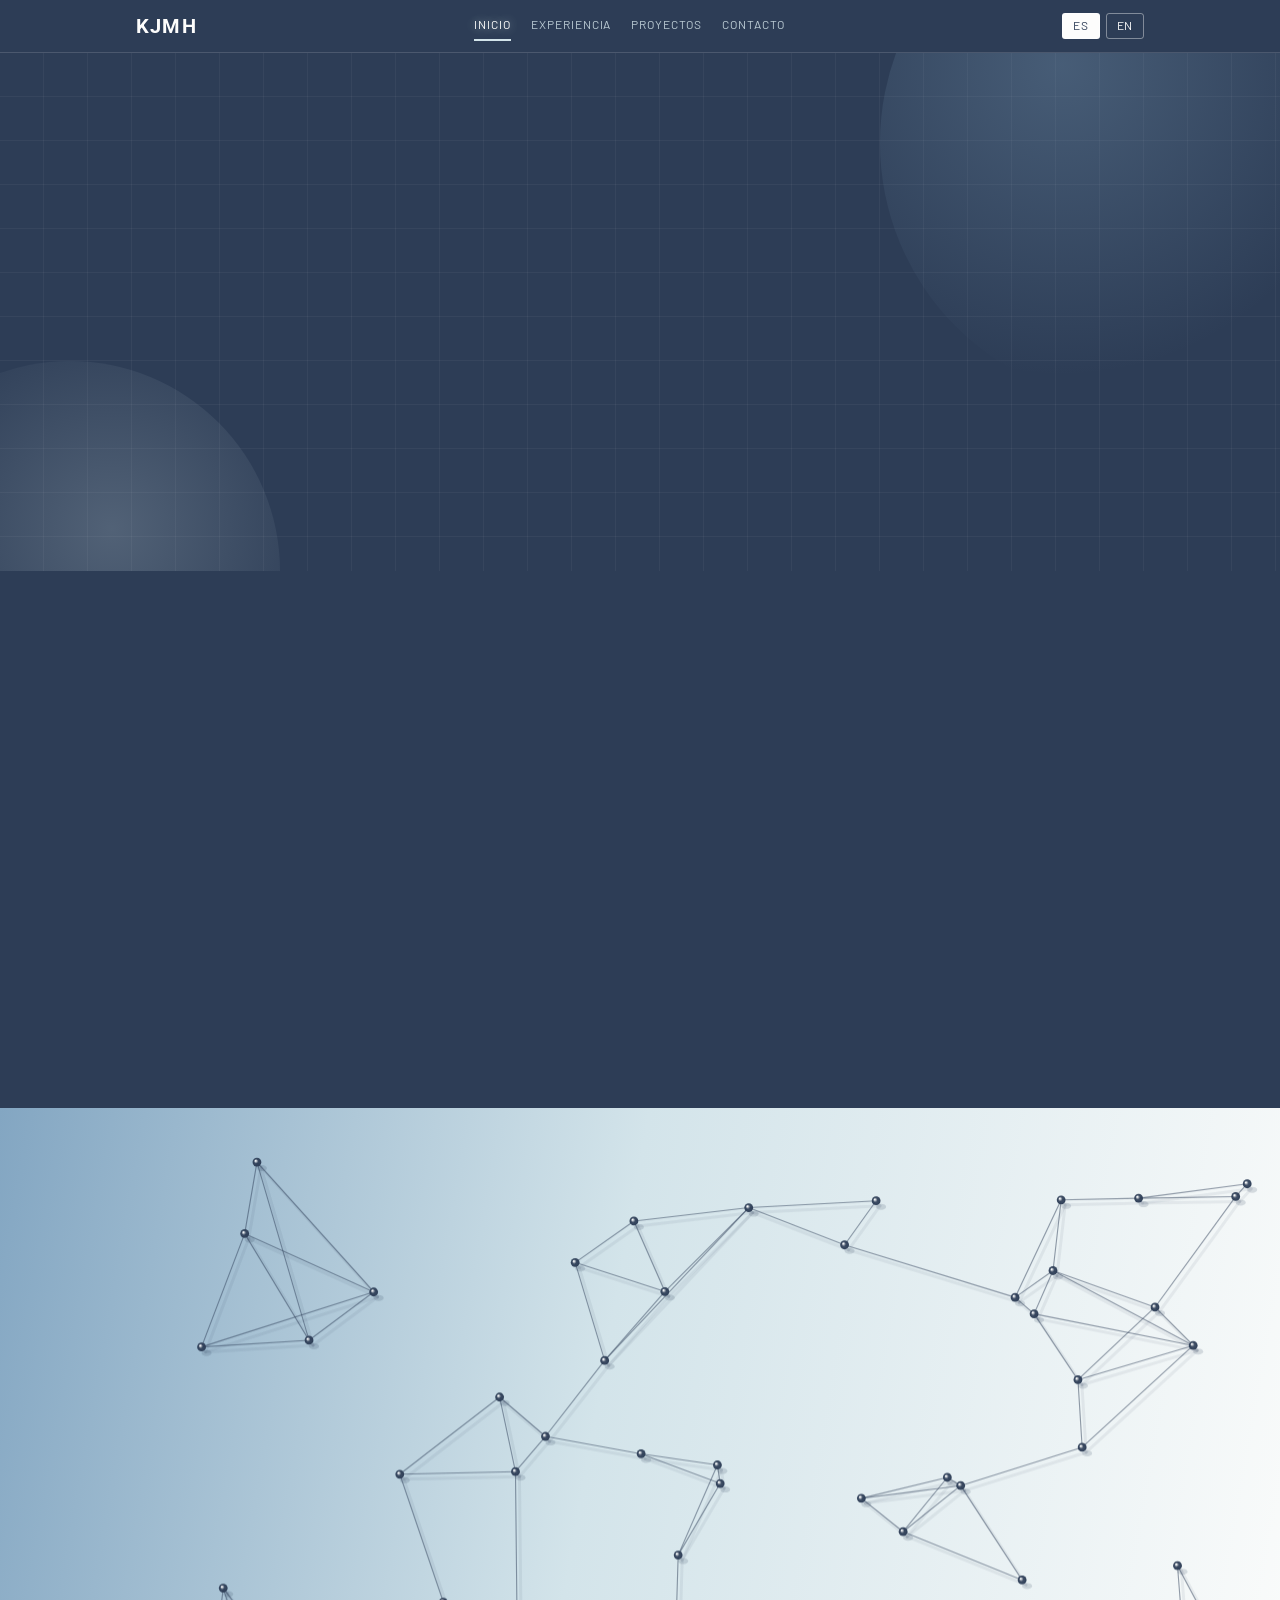
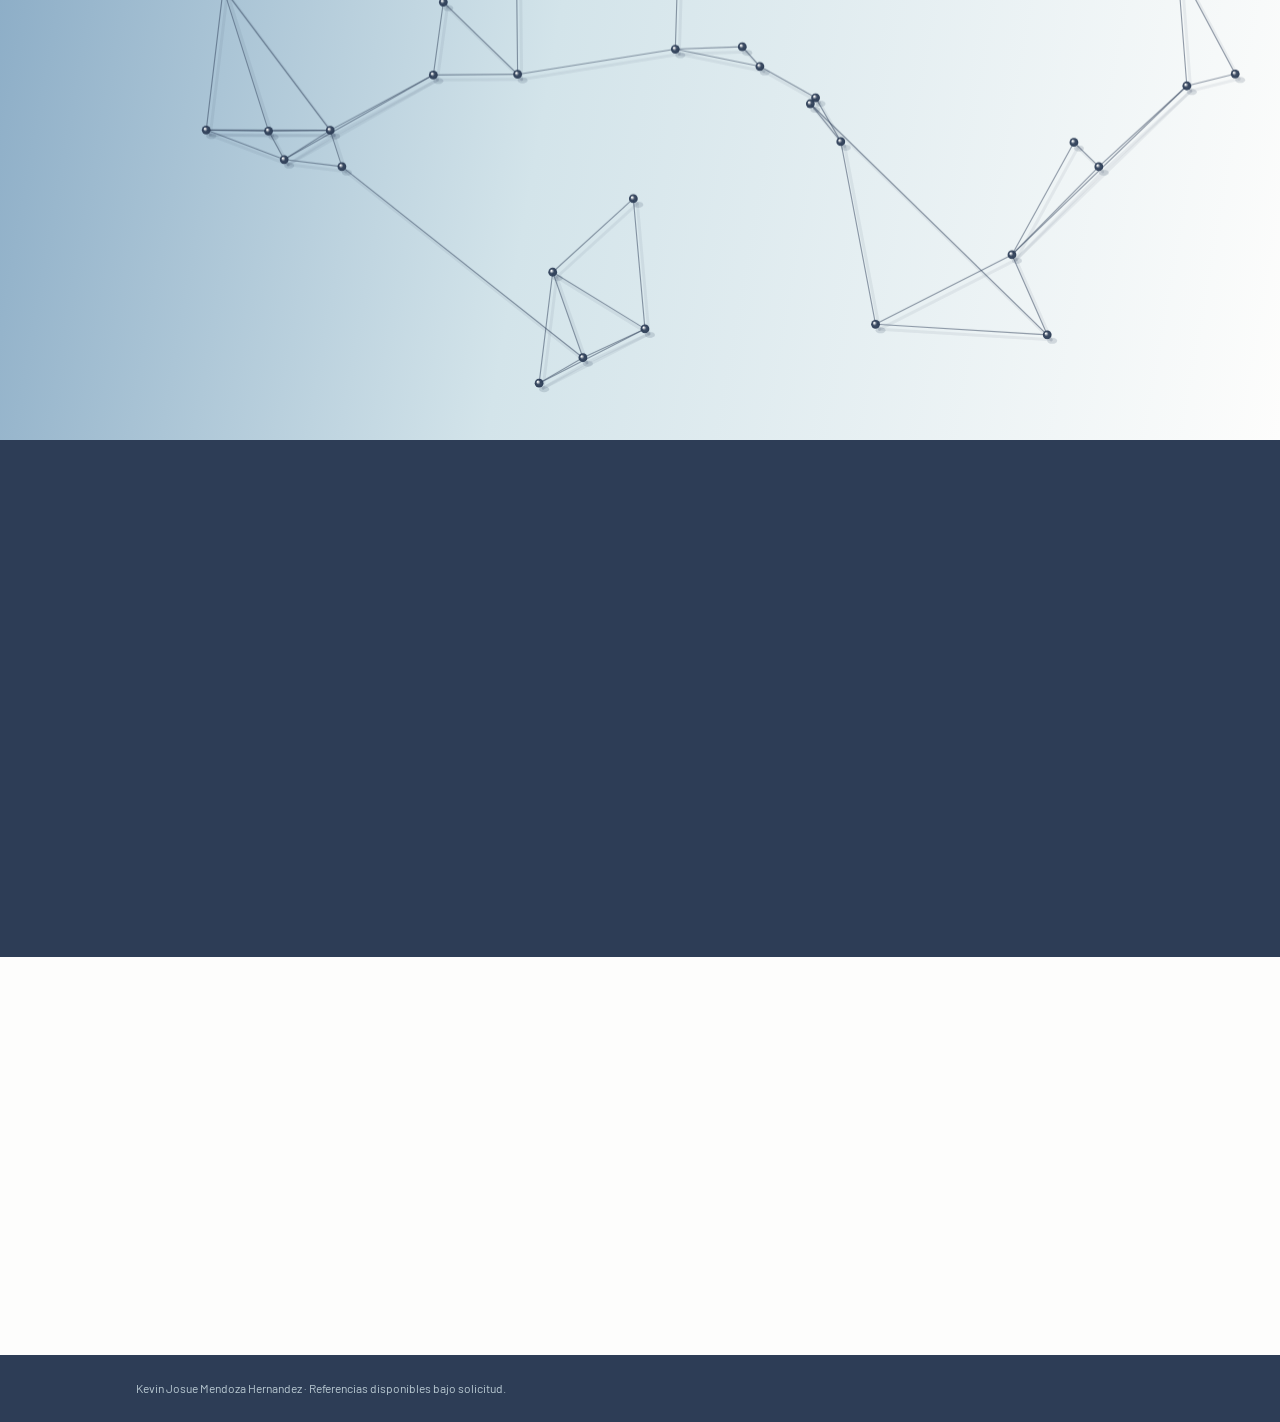
<file: index.html>
<!doctype html>
<html lang="es">
<head>
<meta charset="utf-8">
<meta name="viewport" content="width=device-width, initial-scale=1">
<title>Portafolio Kevin Mendoza</title>
<link rel="stylesheet" href="https://fonts.googleapis.com/css2?family=Barlow:wght@400;500;600;700&display=swap">
<link rel="preconnect" href="https://fonts.googleapis.com">
<link rel="preconnect" href="https://fonts.gstatic.com" crossorigin>
<link href="https://fonts.googleapis.com/css2?family=Roboto:ital,wght@0,100..900;1,100..900&display=swap" rel="stylesheet">
<link rel="stylesheet" href="index.css">
</head>
<body>
<header class="top">
  <div class="in">
    <span class="brand">KJMH</span>
    <nav class="nav" id="nav" aria-label="Secciones"></nav>
    <div class="tools">
      <button id="lang-es" type="button" aria-pressed="true">ES</button>
      <button id="lang-en" type="button" aria-pressed="false">EN</button>
    </div>
  </div>
</header>

<section id="inicio">
  <div class="hero">
    <div class="in pad">
      <p class="role" id="role" data-fx></p>
      <h1 id="name" data-fx style="--d:.08s"></h1>
      <p class="lead" id="summary" data-fx style="--d:.16s"></p>
      <div class="chips" id="chips" data-fx style="--d:.24s"></div>
    </div>
  </div>
  <div class="skills">
    <div class="in pad">
      <div class="sub"><h3 id="h-tech" data-fx></h3><div class="tiles" id="tiles"></div></div>
      <div class="two" id="extras"></div>
    </div>
  </div>
</section>

<section id="experiencia" class="xp" data-tone="intro">
  <div class="xp-bg" aria-hidden="true"><i class="bg-intro"></i><i class="bg-gold"></i><i class="bg-blue"></i><canvas class="xp-net" id="xp-net"></canvas></div>
  <div class="xp-in" data-fx>
    <div class="xp-nav" id="xp-nav" role="tablist"></div>
    <div class="xp-card"><div class="xp-view" id="xp-view"></div></div>
  </div>
</section>

<section id="proyectos">
  <div class="in head-p"><h2 id="h-proj" data-fx></h2></div>
  <div class="strips strips-wrap" id="projects"></div>
</section>

<section id="contacto"><div class="in pad"><h2 id="h-contact" data-fx></h2><div class="contacts" id="contact"></div></div></section>

<footer><div class="in" id="foot"></div></footer>

<!-- DATOS DEL CV: edita solo este bloque (texto entre comillas) para actualizar la página.
     Cada texto tiene versión es / en. Para tu LinkedIn, pega tu enlace en "url" dentro de "contact".
     Para añadir un proyecto copia uno de "projects" ("tools" = herramientas, "method" = metodología, "link" opcional). -->
<script id="cv-data" type="application/json">
{
  "name": "Kevin Josue Mendoza Hernandez",
  "role": { "es": "Egresado de Ingeniería Industrial", "en": "Industrial Engineering Graduate" },
  "location": "Managua, Nicaragua",
  "summary": {
    "es": "Egresado de Ingeniería Industrial con enfoque en análisis de datos y mejora continua de procesos.",
    "en": "Industrial Engineering graduate with focus on data analysis and continuous process improvement."
  },
  "about": {
    "es": ["Soy ingeniero industrial egresado de la Universidad Nacional de Ingeniería. He trabajado en roles operativos y participado en proyectos de mejoras.", "Tengo la meta de consolidarme como Analista de Datos / Analista de procesos/ Analista BI. "],
    "en": ["I am an industrial engineer graduated from the National University of Engineering. I have worked in operational roles and participated in improvement projects. ", "My goal is to establish myself as a Data Analyst / Process Analyst / BI Analyst."]
  },
  "background": {
    "es": ["Ingeniería Industrial, UNI (2020–2025)", "Excel Intermedio Office 2023, UNI – DEPEC", "Pasantía en importaciones, DHL Nicaragua (2024–2025)", "Analista de datos y auxiliar administrativo, Casa Pellas (2025–actualidad)"],
    "en": ["Industrial Engineering, UNI (2020–2025)", "Intermediate Excel Office 2023, UNI – DEPEC", "Import internship, DHL Nicaragua (2024–2025)", "Data analyst and administrative assistant, Casa Pellas (2025–present)"]
  },
  "aspirations": {
    "es": ["Mi foco es la mejora continua: medir, encontrar cuellos de botella y optimizar procesos."],
    "en": ["My focus is continuous improvement: measuring, finding bottlenecks and optimizing processes."]
  },
  "focus": { "es": ["Analista de datos", "Mejora continua","Soluciones con ia"], "en": ["Data Analyst", "Continuous improvement","AI Solutions"] },
  "tech": [
    { "icon": "excel", "label": { "es": "Excel", "en": "Excel" } },
    { "icon": "word", "label": { "es": "Word", "en": "Word" } },
    { "icon": "powerpoint", "label": { "es": "PowerPoint", "en": "PowerPoint" } },
    { "icon": "canva", "label": { "es": "Canva", "en": "Canva" } },
    { "icon": "powerbi", "label": { "es": "Power BI", "en": "Power BI" } },
    { "icon": "sql", "label": { "es": "SQL", "en": "SQL" } },
    { "icon": "salesforce", "label": { "es": "Salesforce", "en": "Salesforce" } },
    { "icon": "oracle", "label": { "es": "Oracle JD Edwards", "en": "Oracle JD Edwards" } },
    { "icon": "sheets", "label": { "es": "Google Sheets", "en": "Google Sheets" } },
    { "icon": "claude", "label": { "es": "Claude", "en": "Claude" } }
  ],
  "soft": {
    "es": ["Pensamiento crítico y analítico", "Trabajo en equipo", "Adaptabilidad", "Orientación a resultados"],
    "en": ["Critical and analytical thinking", "Teamwork", "Adaptability", "Results-oriented"]
  },
  "languages": {
    "es": ["Español · C1, nivel nativo", "Inglés · B2, nivel intermedio"],
    "en": ["Spanish · C1, native level", "English · B2, intermediate level"]
  },
  "contact": [
    { "type": "email", "label": { "es": "Correo Outlook", "en": "Outlook email" }, "value": "Kevin.Mendoza29@outlook.com" },
    { "type": "phone", "label": { "es": "Teléfono", "en": "Phone" }, "value": "(505) 8829-8798" },
    { "type": "linkedin", "label": { "es": "LinkedIn", "en": "LinkedIn" }, "url": "" }
  ],
  "experience": [
    {
      "title": { "es": "Auxiliar administrativo", "en": "Administrative Assistant" },
      "org": "CASA PELLAS S.A.", "place": "Managua, Nicaragua", "tone": "navy",
      "start": "2026-04", "end": null,
      "bullets": {
        "es": [
          "Apoyo en proyectos de mejora continua.",
          "Actualización de la base de datos de entradas y salidas de vehículos.",
          "Registro en el sistema de los movimientos operativos, incluidas altas y bajas de unidades o inventario del departamento.",
          "Controles diarios sobre los datos reportados y cumplimiento de los procesos establecidos.",
          "Seguimiento a pendientes, actualizaciones y requerimientos del área de Operaciones.",
          "Comunicación constante con sucursales y áreas involucradas para aclarar, corregir o validar información, con foco en precisión, puntualidad y mejora continua."
        ],
        "en": [
          "Provided support in continuous improvement projects.",
          "Update the database to keep vehicle entries and exits up to date.",
          "Record the corresponding operational movements in the system, including additions and removals related to units or inventory within the department.",
          "Perform daily controls on reported data and ensure compliance with established processes.",
          "Follow up on pending activities, updates and requirements from the Operations area.",
          "Maintain constant communication with branches and involved areas to clarify, correct or validate information, with a focus on accuracy, timeliness and continuous improvement."
        ]
      }
    },
    {
      "title": { "es": "Analista de datos", "en": "Data Analyst" },
      "org": "CASA PELLAS S.A.", "place": "Managua, Nicaragua", "tone": "navy",
      "start": "2025-12", "end": "2026-03",
      "bullets": {
        "es": [
          "Preparación, consolidación y envío de reportes diarios de todas las sucursales del país.",
          "Validación y revisión de la información antes de su carga o análisis, identificando inconsistencias, desviaciones o errores.",
          "Controles diarios sobre los datos reportados y cumplimiento de los procesos establecidos."
        ],
        "en": [
          "Prepare, consolidate and send daily reports from all branches nationwide.",
          "Carefully validate and review information before upload or analysis, identifying inconsistencies, deviations or errors to ensure accuracy and reliability.",
          "Perform daily controls on reported data and ensure compliance with established processes."
        ]
      }
    },
    {
      "title": { "es": "Pasante de importaciones", "en": "Import Intern" },
      "org": "DHL NICARAGUA S.A.", "place": "Managua, Nicaragua", "tone": "navy",
      "start": "2024-07", "end": "2025-07",
      "bullets": {
        "es": [
          "Participación en un proyecto de medición y análisis de tiempos operativos aplicando principios de mejora continua.",
          "Elaboración de dashboards y gráficos en Excel para visualizar KPIs logísticos.",
          "Análisis de datos operativos para identificar cuellos de botella y proponer oportunidades de optimización.",
          "Apoyo al equipo de importaciones en tareas administrativas y logísticas."
        ],
        "en": [
          "Participated in a project to measure and analyze operational times, applying continuous improvement principles.",
          "Created dashboards and charts to visualize logistics KPIs using tools such as Excel.",
          "Analyzed operational data to identify bottlenecks and propose optimization opportunities.",
          "Supported the import team with administrative and logistics tasks."
        ]
      }
    }
  ],
  "projects": [
    {
      "title": {
        "es": "Análisis de procesos - Digitalización",
        "en": "Process Analysis - Digitalization"
      },
      "org": "CASA PELLAS, S.A.",
      "year": "2026",
      "text": {
        "es": "Medición y análisis de los tiempos del proceso de Digitalización para detectar cuellos de botella y proponer mejoras.",
        "en": "Measurement and analysis of Digitalization process times to find bottlenecks and propose improvements."
      },
      "tools": {
        "es": [
          "Excel",
          "Diagramas de Flujo",
          "Diagrama de Pareto 80-20",
          "Cronometraje"
        ],
        "en": [
          "Excel",
          "Flowcharts",
          "Pareto Diagram 80-20",
          "Time Study"
        ]
      },
      "method": {
        "es": [
          "Mejora continua",
          "Medición de tiempos",
          "Análisis de cuellos de botella"
        ],
        "en": [
          "Continuous improvement",
          "Time measurement",
          "Bottleneck analysis"
        ]
      },
      "role": {
        "es": "Auxiliar Administrativo",
        "en": "Administrative Assistant"
      },
      "detail": {
        "es": [
          "Participé en un proyecto para medir y analizar tiempos operativos.",
          "Apliqué principios de mejora continua al análisis.",
          "Analicé datos operativos para identificar cuellos de botella y proponer oportunidades de optimización."
        ],
        "en": [
          "Took part in a project to measure and analyze operational times.",
          "Applied continuous improvement principles to the analysis.",
          "Analyzed operational data to identify bottlenecks and propose optimization opportunities."
        ]
      }
    }
  ]
}
</script>

<script>
(function () {
  var D = JSON.parse(document.getElementById('cv-data').textContent);
  var UI = {
    es: { nav: ['Inicio', 'Experiencia', 'Proyectos', 'Contacto'],
          present: 'Actualidad', pick: 'Elige un puesto en la línea de tiempo', copy: 'Copiar', copied: 'Copiado', open: 'Abrir perfil →', pending: 'Enlace próximamente',
          about: 'Sobre mí', aboutasp: 'Sobre mí y aspiraciones', bg: 'Background', asp: 'Aspiraciones', detail: 'Ver detalle', hide: 'Ocultar detalle', role: 'Rol', org: 'Organización', period: 'Periodo', did: 'Funciones y aportes', tech: 'Habilidades', soft: 'Interpersonales', lang: 'Idiomas',
          exp: 'Experiencia', proj: 'Proyectos', contact: 'Contacto', tl: 'Línea cronológica', tools: 'Herramientas', method: 'Metodología', now: 'Actualmente', refs: 'Referencias disponibles bajo solicitud.' },
    en: { nav: ['Home', 'Experience', 'Projects', 'Contact'],
          present: 'Present', pick: 'Choose a role on the timeline', copy: 'Copy', copied: 'Copied', open: 'Open profile →', pending: 'Link coming soon',
          about: 'About me', aboutasp: 'About me and aspirations', bg: 'Background', asp: 'Aspirations', detail: 'View details', hide: 'Hide details', role: 'Role', org: 'Organization', period: 'Period', did: 'What I did', tech: 'Skills', soft: 'Soft skills', lang: 'Languages',
          exp: 'Experience', proj: 'Projects', contact: 'Contact', tl: 'Timeline', tools: 'Tools', method: 'Methodology', now: 'Currently', refs: 'References available upon request.' }
  };
  var MES = { es: ['ene','feb','mar','abr','may','jun','jul','ago','sep','oct','nov','dic'], en: ['Jan','Feb','Mar','Apr','May','Jun','Jul','Aug','Sep','Oct','Nov','Dec'] };
  var SECTIONS = ['inicio', 'experiencia', 'proyectos', 'contacto'];
  function svg(body, cls, metal) { return '<svg' + (cls ? ' class="' + cls + '"' : '') + ' viewBox="0 0 24 24" fill="' + (metal ? 'url(#m-' + metal + ')' : 'none') + '"' + (metal ? ' fill-opacity=".16"' : '') + ' stroke="' + (metal ? 'url(#m-' + metal + ')' : 'currentColor') + '" stroke-width="' + (metal ? '1.8' : '1.5') + '" stroke-linecap="round" stroke-linejoin="round" aria-hidden="true">' + body + '</svg>'; }
  var ICON = {
    email: '<rect x="3" y="5" width="18" height="14" rx="2"/><path d="M3 7l9 6 9-6"/>',
    phone: '<path d="M5 4h4l2 5-2.5 1.5a11 11 0 0 0 5 5L15 13l5 2v4a2 2 0 0 1-2 2A16 16 0 0 1 3 6a2 2 0 0 1 2-2z"/>',
    linkedin: '<path d="M10 14a4 4 0 0 0 5.7 0l3-3a4 4 0 0 0-5.7-5.7l-1 1M14 10a4 4 0 0 0-5.7 0l-3 3a4 4 0 0 0 5.7 5.7l1-1"/>',
    folder: '<path d="M3 6.5A1.5 1.5 0 0 1 4.5 5h4.2l2 2.5h8.8A1.5 1.5 0 0 1 21 9v9.5a1.5 1.5 0 0 1-1.5 1.5h-15A1.5 1.5 0 0 1 3 18.5z" fill="currentColor" fill-opacity=".12"/>'
  };
  var CTONE = { email: 'orange', phone: 'yellow', linkedin: 'green' };
  var lang = 'es', io = null, spy = null, openSet = {};
  try { var s = localStorage.getItem('cv-lang'); if (s === 'en' || s === 'es') lang = s; } catch (e) {}

  function t(x) { return (x && typeof x === 'object' && !Array.isArray(x)) ? x[lang] : x; }
  function $(id) { return document.getElementById(id); }
  function esc(s) { return String(s).replace(/[&<>"]/g, function (c) { return { '&': '&amp;', '<': '&lt;', '>': '&gt;', '"': '&quot;' }[c]; }); }
  function mi(ym) { var p = ym.split('-'); return (+p[0]) * 12 + (+p[1]) - 1; }
  function fmt(ym) { var p = ym.split('-'); return MES[lang][+p[1] - 1] + ' ' + p[0]; }
  function nowYM() { var d = new Date(); return d.getFullYear() + '-' + String(d.getMonth() + 1).padStart(2, '0'); }
  function fx(i) { return ' data-fx style="--i:' + Math.min(i, 5) + '"'; }
  function pills(arr, cls) { return '<span class="pills">' + arr.map(function (x) { return '<span class="pill ' + cls + '">' + esc(x) + '</span>'; }).join('') + '</span>'; }
  function ul(arr) { return '<ul>' + arr.map(function (x) { return '<li>' + esc(x) + '</li>'; }).join('') + '</ul>'; }

  function renderTop() {
    var u = UI[lang];
    $('nav').innerHTML = SECTIONS.map(function (id, i) { return '<a href="#' + id + '" data-id="' + id + '">' + u.nav[i] + '</a>'; }).join('');
    $('lang-es').setAttribute('aria-pressed', lang === 'es');
    $('lang-en').setAttribute('aria-pressed', lang === 'en');
    document.documentElement.lang = lang;
    markActive(window.__active || 'inicio');
  }

  function renderHome() {
    var u = UI[lang], cur = D.experience.filter(function (j) { return !j.end; })[0];
    $('role').textContent = t(D.role);
    $('name').textContent = D.name;
    $('summary').textContent = t(D.summary);
    $('chips').innerHTML = (cur ? '<span class="chip"><span class="dot"></span>' + u.now + ': ' + esc(t(cur.title)) + ' · ' + esc(cur.org) + '</span>' : '') +
      '<span class="chip">' + esc(D.location) + '</span>';
    $('h-tech').textContent = u.tech;
    $('tiles').innerHTML = D.tech.map(function (k, i) {
      var nm = esc(t(k.label));
      return '<div class="tile" tabindex="0" role="img" aria-label="' + nm + '" data-name="' + nm + '" data-fx style="--i:' + ((i % 5) + Math.floor(i / 5)) + '"><i class="sk sk-' + esc(k.icon) + '"></i></div>';
    }).join('');
    $('extras').innerHTML =
      '<div' + fx(0) + '><h3 class="lab">' + u.soft + '</h3>' + pills(t(D.soft), 'l') + '</div>' +
      '<div' + fx(1) + '><h3 class="lab">' + u.lang + '</h3>' + pills(t(D.languages), 'l') + '</div>';
  }

  function renderProjects() {
    var u = UI[lang];
    $('h-proj').textContent = u.proj;
    $('projects').innerHTML = D.projects.map(function (p, i) {
      var open = !!openSet[i];
      return '<article class="strip' + (open ? ' open' : '') + '"' + fx(0) + '>' +
        '<button class="sbtn" type="button" data-i="' + i + '" aria-expanded="' + open + '" aria-controls="pd' + i + '"><span class="in">' + svg(ICON.folder, 'folder') +
        '<span class="body"><span class="st">' + esc(t(p.title)) + '</span><span class="meta">' + esc(p.org) + ' · ' + esc(p.year) + '</span>' +
        '<span class="sp">' + esc(t(p.text)) + '</span>' +
        '<span class="kv"><span><span class="k">' + u.tools + '</span>' + pills(t(p.tools), 'y') + '</span><span><span class="k">' + u.method + '</span>' + pills(t(p.method), 'g') + '</span></span>' +
        '<span class="hint"><span class="h-closed">' + u.detail + '</span><span class="h-open">' + u.hide + '</span></span></span>' +
        svg('<path d="M6 9l6 6 6-6"/>', 'chev') + '</span></button>' +
        '<div class="detail" id="pd' + i + '"><div><div class="in"><span></span><div class="dgrid">' +
        '<div><h4 class="k">' + u.role + '</h4><p>' + esc(t(p.role)) + '</p><h4 class="k">' + u.org + '</h4><p>' + esc(p.org) + '</p><h4 class="k">' + u.period + '</h4><p>' + esc(p.year) + '</p></div>' +
        '<div><h4 class="k">' + u.did + '</h4>' + ul(t(p.detail)) +
        (p.link ? '<p><a href="' + esc(p.link) + '" target="_blank" rel="noopener">GitHub →</a></p>' : '') + '</div>' +
        '</div></div></div></div></article>';
    }).join('');
  }

  function renderContact() {
    var u = UI[lang];
    $('h-contact').textContent = u.contact;
    $('contact').innerHTML = D.contact.map(function (c, i) {
      var tone = CTONE[c.type] || 'orange', body;
      if (c.type === 'linkedin') {
        body = c.url
          ? '<span class="v">' + esc(c.url.replace(/^https?:\/\/(www\.)?/, '')) + '</span><a class="open" href="' + esc(c.url) + '" target="_blank" rel="noopener">' + u.open + '</a>'
          : '<span class="v off">' + u.pending + '</span>';
      } else {
        body = '<span class="v" id="cv' + i + '">' + esc(c.value) + '</span><button class="copy" type="button" data-i="' + i + '">' + u.copy + '</button>';
      }
      return '<div class="cc"' + fx(i) + '><span class="ico tone-' + tone + '">' + svg(ICON[c.type] || ICON.email) + '</span><span class="meta">' + esc(t(c.label)) + '</span>' + body + '</div>';
    }).join('');
    $('foot').textContent = D.name + ' · ' + u.refs;
  }

  /* Experiencia: línea de tiempo como selector de puestos */
  var xpSel = -1, xpPillOn = false;
  function xpJobs() { return D.experience.slice().sort(function (a, b) { return mi(a.start) - mi(b.start); }); }
  function xpTheme(j) { return j.theme || (/dhl/i.test(j.org) ? 'gold' : 'blue'); }
  function renderExperience() {
    var u = UI[lang], jobs = xpJobs(), now = new Date().getFullYear();
    var y0 = Math.min.apply(null, jobs.map(function (j) { return +j.start.slice(0, 4); }));
    var y1 = Math.max.apply(null, jobs.map(function (j) { return j.end ? +j.end.slice(0, 4) : now; }));
    $('xp-nav').setAttribute('aria-label', u.exp);
    $('xp-nav').innerHTML = '<span class="xp-pill" id="xp-pill" aria-hidden="true"></span>' + jobs.map(function (j, i) {
      return '<button class="xp-tab" type="button" role="tab" id="xt' + i + '" aria-controls="xp' + i + '" aria-selected="false" tabindex="-1" data-i="' + i + '"><span class="xp-label">' + esc(t(j.title)) + '</span></button>';
    }).join('');
    $('xp-view').innerHTML =
      '<div class="xp-panel xp-intro" id="xp-intro"><h2 class="xp-title">' + u.exp + '</h2><div class="xp-years">' + y0 + '-' + y1 + '</div>' +
      '<div class="xp-hint">' + svg('<path d="M15 6l-6 6 6 6"/>', 'xp-chev') + '<span>' + u.pick + '</span></div></div>' +
      jobs.map(function (j, i) {
        return '<article class="xp-panel xp-job" id="xp' + i + '" role="tabpanel" aria-labelledby="xt' + i + '"><h3>' + esc(t(j.title)) + '</h3>' +
          '<p class="xp-idx">' + String(i + 1).padStart(2, '0') + ' / ' + String(jobs.length).padStart(2, '0') + '</p><p class="xp-org">' + esc(j.org) + ' · ' + esc(j.place) + '</p>' +
          '<p class="xp-when">' + fmt(j.start) + ' – ' + (j.end ? fmt(j.end) : u.present) + '</p><ul>' +
          t(j.bullets).map(function (b, k) { return '<li style="--i:' + k + '">' + esc(b) + '</li>'; }).join('') + '</ul></article>';
      }).join('');
    xpPillOn = false;
    xpSelect(xpSel);
  }
  function xpPill() {
    var nav = $('xp-nav'), pill = $('xp-pill'); if (!nav || !pill) return;
    var tab = xpSel >= 0 ? nav.querySelectorAll('.xp-tab')[xpSel] : null;
    if (!tab) { pill.style.opacity = '0'; xpPillOn = false; return; }
    var a = nav.getBoundingClientRect(), b = tab.querySelector('.xp-label').getBoundingClientRect();
    if (!xpPillOn) pill.style.transition = 'none';
    pill.style.left = (b.left - a.left + nav.scrollLeft - 20) + 'px';
    pill.style.top = (b.top - a.top + nav.scrollTop - 12) + 'px';
    pill.style.width = (b.width + 40) + 'px';
    pill.style.height = (b.height + 24) + 'px';
    pill.style.opacity = '1';
    if (!xpPillOn) { void pill.offsetWidth; pill.style.transition = ''; xpPillOn = true; }
  }
  function xpSelect(i, focus) {
    var jobs = xpJobs(); xpSel = i;
    $('experiencia').setAttribute('data-tone', i < 0 ? 'intro' : xpTheme(jobs[i]));
    document.querySelectorAll('#xp-nav .xp-tab').forEach(function (tb, k) {
      tb.setAttribute('aria-selected', String(k === i));
      tb.setAttribute('tabindex', (k === i || (i < 0 && k === 0)) ? '0' : '-1');
    });
    $('xp-intro').classList.toggle('on', i < 0);
    jobs.forEach(function (j, k) { $('xp' + k).classList.toggle('on', k === i); });
    var nv = $('xp-nav');
    if (i >= 0 && nv.scrollWidth > nv.clientWidth) nv.scrollTo({ left: Math.max(0, $('xt' + i).offsetLeft - 16), behavior: 'smooth' });
    xpPill(); if (xpNet) xpNet.to(i);
    if (focus && i >= 0) $('xt' + i).focus({ preventScroll: true });
  }
  $('xp-nav').addEventListener('click', function (ev) {
    var b = ev.target.closest('.xp-tab'); if (!b) return;
    var i = +b.getAttribute('data-i');
    xpSelect(xpSel === i ? -1 : i);
  });
  $('xp-nav').addEventListener('keydown', function (ev) {
    var n = xpJobs().length, k = ev.key, i = xpSel;
    if (k === 'ArrowDown' || k === 'ArrowRight') i = i < 0 ? 0 : (i + 1) % n;
    else if (k === 'ArrowUp' || k === 'ArrowLeft') i = i < 0 ? n - 1 : (i - 1 + n) % n;
    else if (k === 'Home') i = 0;
    else if (k === 'End') i = n - 1;
    else if (k === 'Escape') { xpSelect(-1); return; }
    else return;
    ev.preventDefault(); xpSelect(i, true);
  });
  window.addEventListener('resize', function () { xpPillOn = false; xpPill(); });
  if (document.fonts && document.fonts.ready) document.fonts.ready.then(function () { xpPillOn = false; xpPill(); });


  /* Fondo de nodos (hilos y chinches) en toda la franja de Experiencia; el patrón cambia con cada puesto */
  var xpNet = (function () {
    var cv = $('xp-net'); if (!cv) return null;
    var ctx = cv.getContext('2d'), W = 0, H = 0, dpr = 1, raf = 0, vis = false, last = 0;
    var TONES = { intro: { l: [45, 61, 86], r: [45, 61, 86] }, gold: { l: [88, 66, 0], r: [88, 66, 0] }, blue: { l: [253, 253, 252], r: [45, 61, 86] } };
    var cl = TONES.intro.l.slice(), cr = TONES.intro.r.slice();
    var reduce = matchMedia('(prefers-reduced-motion: reduce)').matches;
    var pats = [], base = [], from = [], dly = [], prevE = [], st = 0, k = 1;
    function rng(s) { return function () { s = (s * 1664525 + 1013904223) >>> 0; return s / 4294967296; }; }
    function clamp(v, a, b) { return Math.max(a, Math.min(b, v)); }
    function ease(t) { return t * t * (3 - 2 * t); }
    function gen(s, n) {
      var r = rng(11 + s * 97), pts = [], i;
      for (i = 0; i < n; i++) {
        var x, y;
        if (s === 0) { x = 0.1 + 0.9 * Math.pow(r(), 0.8); y = 0.06 + 0.88 * r(); }              /* introducción: abierta, más densa a la derecha */
        else if (s === 1) { x = 0.36 + 0.62 * r(); y = 0.05 + 0.9 * r(); }                        /* puesto 1: masa densa a la derecha */
        else if (s === 2) { var c = r() < 0.5; x = (c ? 0.2 : 0.8) + (r() - 0.5) * 0.36; y = (c ? 0.3 : 0.68) + (r() - 0.5) * 0.6; } /* puesto 2: dos racimos */
        else { x = 0.04 + 0.92 * r(); y = 0.05 + 0.9 * r(); }                                    /* puesto 3: repartida por toda la franja */
        pts.push({ x: clamp(x, 0.03, 0.97), y: clamp(y, 0.04, 0.96) });
      }
      var edges = [], seen = {};
      function add(a, b) { var key = a < b ? a + '-' + b : b + '-' + a; if (a === b || seen[key]) return; seen[key] = 1; edges.push([a, b]); }
      pts.forEach(function (p, a) {
        var d = pts.map(function (q, j) { return [Math.hypot((p.x - q.x) * W, (p.y - q.y) * H), j]; }).sort(function (m, o) { return m[0] - o[0]; });
        add(a, d[1][1]); add(a, d[2][1]); if (r() < 0.55) add(a, d[3][1]);
        if (r() < 0.16) add(a, d[Math.min(n - 1, 5 + Math.floor(r() * 4))][1]);
      });
      return { pts: pts, edges: edges };
    }
    function build() {
      var n = clamp(Math.round(W * H / 15000), 26, 64), r = rng(5);
      pats = [0, 1, 2, 3].map(function (s) { return gen(s, n); });
      dly = []; for (var i = 0; i < n; i++) dly.push(r() * 0.35);
      base = pats[st].pts.map(function (p) { return { x: p.x, y: p.y }; });
      from = base.map(function (p) { return { x: p.x, y: p.y }; });
      prevE = []; k = 1;
    }
    function size() {
      var b = cv.parentNode.getBoundingClientRect(); if (!b.width) return;
      dpr = Math.min(2, window.devicePixelRatio || 1);
      W = b.width; H = b.height; cv.width = W * dpr; cv.height = H * dpr; ctx.setTransform(dpr, 0, 0, dpr, 0, 0);
      build(); draw(performance.now());
    }
    function mix(x) { var t = ease(clamp((x / W - 0.25) / 0.35, 0, 1)); return Math.round(cl[0] + (cr[0] - cl[0]) * t) + ',' + Math.round(cl[1] + (cr[1] - cl[1]) * t) + ',' + Math.round(cl[2] + (cr[2] - cl[2]) * t); }
    function draw(ms) {
      var tg = TONES[$('experiencia').getAttribute('data-tone')] || TONES.intro, c;
      for (c = 0; c < 3; c++) { cl[c] += (tg.l[c] - cl[c]) * 0.06; cr[c] += (tg.r[c] - cr[c]) * 0.06; }
      var tm = ms / 1000, tp = pats[st] ? pats[st].pts : [];
      for (var i = 0; i < tp.length; i++) {
        var e = ease(clamp((k - dly[i]) / 0.65, 0, 1));
        base[i].x = from[i].x + (tp[i].x - from[i].x) * e; base[i].y = from[i].y + (tp[i].y - from[i].y) * e;
      }
      var P = base.map(function (b, j) { return reduce ? [b.x * W, b.y * H] : [b.x * W + Math.sin(tm * (0.25 + (j % 7) * 0.05) + j) * 7, b.y * H + Math.cos(tm * (0.22 + (j % 5) * 0.06) + j * 1.7) * 7]; });
      ctx.clearRect(0, 0, W, H); ctx.lineCap = 'round';
      function lines(edges, al) {
        if (al <= 0.01) return;
        edges.forEach(function (e) {
          var a = P[e[0]], b = P[e[1]]; if (!a || !b) return;
          ctx.strokeStyle = 'rgba(' + mix((a[0] + b[0]) / 2) + ',' + (0.07 * al) + ')'; ctx.lineWidth = 3;
          ctx.beginPath(); ctx.moveTo(a[0] + 4, a[1] + 5); ctx.lineTo(b[0] + 4, b[1] + 5); ctx.stroke();
          ctx.strokeStyle = 'rgba(' + mix((a[0] + b[0]) / 2) + ',' + (0.5 * al) + ')'; ctx.lineWidth = 1.1;
          ctx.beginPath(); ctx.moveTo(a[0], a[1]); ctx.lineTo(b[0], b[1]); ctx.stroke();
        });
      }
      if (k < 1) lines(prevE, 1 - k);
      lines(pats[st].edges, k < 1 ? k : 1);
      P.forEach(function (p) {
        var rgb = mix(p[0]);
        ctx.fillStyle = 'rgba(' + rgb + ',.16)'; ctx.beginPath(); ctx.ellipse(p[0] + 5, p[1] + 6, 5, 3, 0, 0, 6.3); ctx.fill();
        var g = ctx.createRadialGradient(p[0] - 1.4, p[1] - 1.4, 0.4, p[0], p[1], 4.4);
        g.addColorStop(0, 'rgba(255,255,255,.95)'); g.addColorStop(0.45, 'rgba(' + rgb + ',.9)'); g.addColorStop(1, 'rgba(' + rgb + ',1)');
        ctx.fillStyle = g; ctx.beginPath(); ctx.arc(p[0], p[1], 4.4, 0, 6.3); ctx.fill();
      });
    }
    function loop(ms) {
      var dt = last ? Math.min(0.05, (ms - last) / 1000) : 0.016; last = ms;
      if (k < 1) k = Math.min(1, k + dt / 1.6);
      draw(ms); raf = vis && !reduce ? requestAnimationFrame(loop) : 0; if (!raf) last = 0;
    }
    function go() { if (!raf && vis && !reduce) raf = requestAnimationFrame(loop); }
    function to(i) {
      var s = clamp(i + 1, 0, 3); if (s === st || !pats.length) return;
      prevE = pats[st].edges; from = base.map(function (p) { return { x: p.x, y: p.y }; }); st = s; k = 0;
      if (reduce || !vis) k = 1;
      draw(performance.now()); go();
    }
    if ('ResizeObserver' in window) new ResizeObserver(size).observe(cv.parentNode); else window.addEventListener('resize', size);
    if ('IntersectionObserver' in window) new IntersectionObserver(function (en) { vis = en[0].isIntersecting; go(); }, { threshold: 0 }).observe($('experiencia')); else { vis = true; go(); }
    size();
    return { to: to, redraw: function () { draw(performance.now()); } };
  })();

  function setupFx() {
    if (!('IntersectionObserver' in window) || matchMedia('(prefers-reduced-motion: reduce)').matches) return;
    if (io) io.disconnect();
    var fired = false;
    io = new IntersectionObserver(function (entries) {
      fired = true;
      entries.forEach(function (en) { en.target.classList.toggle('out', !en.isIntersecting); });
    }, { threshold: 0.12 });
    var els = document.querySelectorAll('[data-fx]');
    els.forEach(function (el) { el.classList.add('out'); io.observe(el); });
    setTimeout(function () { if (!fired) els.forEach(function (el) { el.classList.remove('out'); }); }, 1500);
  }
  function markActive(id) {
    window.__active = id;
    document.querySelectorAll('#nav a').forEach(function (a) { a.classList.toggle('on', a.getAttribute('data-id') === id); });
  }
  function setupSpy() {
    if (!('IntersectionObserver' in window) || spy) return;
    spy = new IntersectionObserver(function (entries) {
      entries.forEach(function (en) { if (en.isIntersecting) markActive(en.target.id); });
    }, { rootMargin: '-25% 0px -65% 0px' });
    SECTIONS.forEach(function (id) { spy.observe($(id)); });
  }

  function render() { renderTop(); renderHome(); renderExperience(); renderProjects(); renderContact(); setupFx(); }
  render(); setupSpy();

  function setLang(l) { lang = l; try { localStorage.setItem('cv-lang', l); } catch (e) {} render(); }
  $('lang-es').addEventListener('click', function () { setLang('es'); });
  $('lang-en').addEventListener('click', function () { setLang('en'); });
  $('nav').addEventListener('click', function (ev) {
    var a = ev.target.closest('a'); if (!a) return;
    ev.preventDefault();
    var el = $(a.getAttribute('data-id'));
    if (el) el.scrollIntoView({ behavior: matchMedia('(prefers-reduced-motion: reduce)').matches ? 'auto' : 'smooth', block: 'start' });
  });
  $('projects').addEventListener('click', function (ev) {
    var b = ev.target.closest('.sbtn'); if (!b) return;
    var i = b.getAttribute('data-i');
    openSet[i] = !openSet[i];
    b.closest('.strip').classList.toggle('open', !!openSet[i]);
    b.setAttribute('aria-expanded', String(!!openSet[i]));
  });
  $('tiles').addEventListener('pointermove', function (ev) {
    var tl = ev.target.closest('.tile'); if (!tl) return;
    var r = tl.getBoundingClientRect();
    tl.style.setProperty('--mx', (ev.clientX - r.left) + 'px');
    tl.style.setProperty('--my', (ev.clientY - r.top) + 'px');
  });
  $('contact').addEventListener('click', function (ev) {
    var b = ev.target.closest('.copy'); if (!b) return;
    var node = $('cv' + b.getAttribute('data-i')), txt = node.textContent, u = UI[lang];
    function done() { b.textContent = u.copied; setTimeout(function () { b.textContent = u.copy; }, 1400); }
    function fallback() {
      var r = document.createRange(); r.selectNodeContents(node);
      var sel = getSelection(); sel.removeAllRanges(); sel.addRange(r);
    }
    try { navigator.clipboard.writeText(txt).then(done, fallback); } catch (e) { fallback(); }
  });
})();
</script>
</body>
</html>
</file>
<file: index.css>
/* index.css · Portafolio Kevin Mendoza
   Paleta: azul oscuro y blanco (principales); gris, naranja, amarillo, verde y celeste pálidos (secundarios).
   Efecto de aparición al hacer scroll: cambia las variables --fx-* de :root (duración, distancia, desenfoque, escala y retraso).
   El efecto se activa con la clase .out que agrega el script del index.html a los elementos con data-fx. */

/* Base del navegador (equivale al reset que aplica el Artifact) */
:root { color-scheme: dark; }
body { margin: 0; }
img { max-width: 100%; }
[hidden] { display: none !important; }

/* Layout: una sola página con 4 secciones (Inicio, Experiencia, Proyectos, Contacto). Azul oscuro y blanco dominan (~80%); gris, naranja, amarillo y verde pálidos solo como acentos. Un solo aspecto claro, a propósito. */
:root {
  color-scheme: light;
  /* Paleta: #2d3d56 · #83a6c2 · #d9d9d9 · #fdfdfc · #d3e4ea */
  --navy: #2d3d56;
  --navy-soft: #83a6c2;
  --white: #fdfdfc;
  --gray-dark: #2d3d56;
  --gray-light: #d9d9d9;
  --gray-icon: #83a6c2;
  --orange: #83a6c2;
  --yellow: #d3e4ea;
  --green: #83a6c2;
  --sky: #d3e4ea;
  /* Aparición al hacer scroll: ajusta estos valores */
  --fx-dur: 0.60s;      /* duración del efecto */
  --fx-dist: 12px;     /* distancia que sube al aparecer */
  --fx-blur: 5px;     /* desenfoque inicial */
  --fx-scale: .99;    /* escala inicial */
  --fx-step: .05s;     /* retraso entre elementos del mismo grupo */
  --sh-1: 0 2px 6px rgba(45,61,86,.08), 0 12px 26px -10px rgba(45,61,86,.28);
  --sh-2: 0 4px 10px rgba(45,61,86,.12), 0 24px 44px -14px rgba(45,61,86,.42);
  --sh-sky: 0 6px 14px rgba(45,61,86,.12), 0 30px 54px -18px rgba(131,166,194,.6);
  --sh-sky-h: 0 8px 18px rgba(45,61,86,.16), 0 38px 64px -18px rgba(131,166,194,.75);
  --text: #2d3d56;
  --muted: rgba(45,61,86,.78);
  --on-navy-muted: rgba(211,228,234,.85);
  --line: #d9d9d9;
  /* Fuente: Barlow en títulos (heading), texto (body) y etiquetas */
  --font-display: "Roboto", system-ui, sans-serif;
  --font-body: "Barlow", system-ui, sans-serif;
  --font-mono: "Barlow", system-ui, sans-serif;
}
* { box-sizing: border-box; }
html { scroll-behavior: smooth; }
body { background: var(--white); color: var(--text); font-family: var(--font-body); font-size: 15px; line-height: 1.6; }
a { color: var(--navy); }
button { font: inherit; color: inherit; cursor: pointer; }
:focus-visible { outline: 2px solid var(--orange); outline-offset: 2px; }
.in { max-width: 1040px; margin: 0 auto; padding-inline: 16px; }
.pad { padding-block: 64px; }
section { scroll-margin-top: 56px; }
h2 { font-family: var(--font-display); font-weight: 600; font-size: 34px; text-transform: uppercase; letter-spacing: .03em; margin: 0 0 24px; padding-bottom: 8px; border-bottom: 2px solid currentColor; text-wrap: balance; }
h3 { font-size: 17px; font-weight: 600; margin: 0; }
.meta { font-family: var(--font-mono); font-size: 12.5px; color: var(--muted); }
.lab { font-family: var(--font-mono); font-size: 12px; font-weight: 500; letter-spacing: .1em; text-transform: uppercase; margin: 0 0 12px; }

/* Barra superior */
.top { position: sticky; top: env(safe-area-inset-top, 0px); z-index: 10; background: var(--navy); color: var(--white); border-bottom: 1px solid rgba(255,255,255,.14); }
.top .in { display: flex; flex-wrap: wrap; align-items: center; justify-content: space-between; gap: 6px 20px; padding-block: 10px; }
.brand { font-family: var(--font-display); font-weight: 700; font-size: 20px; letter-spacing: .06em; text-transform: uppercase; }
.nav { display: flex; flex-wrap: wrap; gap: 2px 20px; }
.nav a { color: var(--on-navy-muted); text-decoration: none; font-family: var(--font-mono); font-size: 12px; letter-spacing: .08em; text-transform: uppercase; padding: 4px 0; border-bottom: 2px solid transparent; }
.nav a:hover { color: var(--white); }
.nav a.on { color: var(--white); border-bottom-color: var(--yellow); }
.tools { display: flex; gap: 6px; }
.tools button { background: transparent; border: 1px solid rgba(255,255,255,.4); color: var(--white); border-radius: 3px; padding: 2px 10px; font-family: var(--font-mono); font-size: 12px; letter-spacing: .06em; }
.tools button:hover { background: rgba(255,255,255,.12); }
.tools button[aria-pressed="true"] { background: var(--white); color: var(--navy); }

/* Inicio: portada */
.hero { background: var(--navy); color: var(--white); }
.hero .pad { padding-block: 80px 88px; }
.role { font-family: var(--font-mono); font-size: 13px; letter-spacing: .1em; text-transform: uppercase; color: var( --gray-light); margin: 0 0 12px; }
#name { font-family: var(--font-display); font-weight: 700; font-size: clamp(44px, 9vw, 92px); line-height: .95; margin: 0 0 24px; text-transform: uppercase; text-wrap: balance; }
.lead { max-width: 58ch; font-size: 18px; color: var(--on-navy-muted); margin: 0 0 28px; }
.chips { display: flex; flex-wrap: wrap; gap: 10px; }
.chip { display: inline-flex; align-items: center; gap: 8px; border: 1px solid rgba(255,255,255,.3); border-radius: 3px; padding: 5px 12px; font-family: var(--font-mono); font-size: 13px; }
.dot { width: 8px; height: 8px; border-radius: 50%; background: var(--green); flex: none; }

/* Inicio */
.sub { margin-top: 0; }
.sub h3 { font-family: var(--font-display); font-size: 26px; font-weight: 600; text-transform: uppercase; letter-spacing: .03em; color: var(--navy); margin-bottom: 16px; }

.pills { display: flex; flex-wrap: wrap; gap: 8px; }
.pill { font-size: 13.5px; border-radius: 3px; padding: 2px 11px; color: var(--gray-dark); }
.pill.o { background: var(--orange); } .pill.y { background: var(--yellow); } .pill.g { background: var(--green); } .pill.l { background: var(--gray-light); }
.two { display: grid; grid-template-columns: repeat(auto-fit, minmax(min(100%, 300px), 1fr)); gap: 24px; margin-top: 24px; }
.two .lab { color: var(--muted); }

/* Experiencia */
#experiencia { background: var(--gray-light); }
#experiencia h2 { color: var(--navy); }
.tl { background: var(--white); border-radius: 4px; padding: 18px; margin-bottom: 32px; }
.tl-axis { position: relative; height: 22px; font-family: var(--font-mono); font-size: 11px; color: var(--muted); }
.tl-axis span { position: absolute; top: 0; padding-left: 4px; border-left: 1px solid var(--line); height: 22px; }
.tl-row { margin-top: 14px; }
.tl-label { margin-bottom: 4px; display: flex; flex-wrap: wrap; align-items: baseline; gap: 0 10px; }
.tl-label b { font-weight: 600; font-size: 15px; color: var(--navy); }
.tl-track { position: relative; height: 16px; background: repeating-linear-gradient(90deg, transparent 0, transparent calc(100%/3 - 1px), var(--line) calc(100%/3 - 1px), var(--line) calc(100%/3)); }
.tl-bar { position: absolute; top: 0; bottom: 0; border-radius: 2px; border: 1px solid rgba(45,61,86,.45); }
.tone-navy { background: var(--navy); } .tone-green { background: var(--sky); } .tone-orange { background: var(--navy-soft); } .tone-yellow { background: var(--white); }
.job { display: grid; grid-template-columns: 180px minmax(0, 1fr); gap: 4px 24px; padding: 24px 0; border-top: 1px solid var(--line); }
@media (max-width: 640px) { .job { grid-template-columns: minmax(0, 1fr); } }
.job h3 { color: var(--navy); font-size: 19px; }
.job ul { margin: 10px 0 0; padding-left: 18px; }
.job li { margin-bottom: 4px; max-width: 70ch; }
.org { color: var(--muted); font-size: 14px; }
.sw { display: inline-block; width: 10px; height: 10px; border-radius: 2px; border: 1px solid rgba(45,61,86,.45); margin-right: 8px; }
.badge { display: inline-block; font-family: var(--font-mono); font-size: 11px; background: var(--navy); color: var(--white); border-radius: 2px; padding: 1px 6px; margin-left: 8px; vertical-align: 2px; letter-spacing: .04em; }

/* Proyectos: franjas blancas sobre azul */
#proyectos { background: var(--navy); color: var(--white); }
.strips { display: flex; flex-direction: column; gap: 10px; }
.strip { background: var(--white); color: var(--navy); }
.sbtn { display: block; width: 100%; background: transparent; border: 0; padding: 0; text-align: left; color: inherit; }
.sbtn:hover { background: rgba(211,228,234,.45); }
.sbtn:focus-visible { outline: 2px solid var(--navy); outline-offset: -4px; }
.strip .in { display: grid; grid-template-columns: 56px minmax(0, 1fr); gap: 20px; padding-block: 28px; position: relative; }
.strip .body { display: block; min-width: 0; padding-right: 36px; }
.chev { position: absolute; right: 16px; top: 30px; width: 24px; height: 24px; color: var(--navy); transition: transform .35s ease; }
.strip.open .chev { transform: rotate(180deg); }
.hint { display: block; margin-top: 14px; font-family: var(--font-mono); font-size: 12px; letter-spacing: .06em; text-transform: uppercase; color: var(--navy); opacity: .8; }
.strip .h-open { display: none; }
.strip.open .h-open { display: inline; }
.strip.open .h-closed { display: none; }
.detail { display: grid; grid-template-rows: 0fr; transition: grid-template-rows .6s cubic-bezier(.22,.61,.36,1); }
.strip.open .detail { grid-template-rows: 1fr; }
.detail > div { overflow: hidden; min-height: 0; visibility: hidden; transition: visibility 0s .6s; }
.strip.open .detail > div { visibility: visible; transition-delay: 0s; }
.detail .in { padding-block: 0 28px; }
.dgrid { display: grid; grid-template-columns: repeat(auto-fit, minmax(min(100%, 240px), 1fr)); gap: 8px 32px; border-top: 1px solid var(--line); padding-top: 18px; }
.dgrid p { margin: 0 0 6px; color: var(--text); }
.dgrid ul { margin: 0; padding-left: 18px; }
.dgrid li { margin-bottom: 4px; max-width: 60ch; }
h4.k { margin: 10px 0 2px; }
h4.k:first-child { margin-top: 0; }
@media (max-width: 560px) { .strip .in { grid-template-columns: minmax(0, 1fr); gap: 10px; } }
.folder { width: 48px; height: 48px; color: var(--navy); }
.strip .st { display: block; font-family: var(--font-display); font-size: 26px; font-weight: 600; text-transform: uppercase; letter-spacing: .02em; line-height: 1.1; }
.strip .meta { display: block; margin-top: 4px; }
.strip .sp { display: block; margin: 10px 0 14px; color: var(--muted); max-width: 68ch; }
.kv { display: grid; grid-template-columns: repeat(auto-fit, minmax(min(100%, 240px), 1fr)); gap: 12px 24px; }
.k { display: block; margin: 0 0 6px; font-family: var(--font-mono); font-size: 11.5px; font-weight: 500; letter-spacing: .1em; text-transform: uppercase; color: var(--muted); }
.head-p { padding-block: 64px 28px; }
.head-p h2 { margin: 0; color: var(--white); }
.strips-wrap { padding-bottom: 64px; }

/* Contacto */
#contacto h2 { color: var(--navy); }
.contacts { display: grid; grid-template-columns: repeat(auto-fit, minmax(min(100%, 270px), 1fr)); gap: 16px; }
.cc { background: var(--gray-light); border-radius: 4px; padding: 22px; display: flex; flex-direction: column; align-items: flex-start; gap: 8px; min-width: 0; color: var(--navy); }
.ico { width: 44px; height: 44px; border-radius: 50%; display: grid; place-items: center; }
.ico svg { width: 22px; height: 22px; }
.cc .v { font-family: var(--font-mono); font-size: 15px; overflow-wrap: anywhere; }
.cc .v.off { color: var(--muted); }
.copy { background: var(--white); border: 1px solid var(--line); border-radius: 3px; font-size: 12px; padding: 2px 10px; color: var(--navy); }
.copy:hover { background: var(--navy); color: var(--white); }
.open { font-size: 13px; font-weight: 500; }
footer { background: var(--navy); color: var(--on-navy-muted); padding-block: 24px; font-family: var(--font-mono); font-size: 12px; }

/* Sombras y efectos de tarjetas */
.strip { box-shadow: 0 14px 30px -12px rgba(0,0,0,.5); }
.strip:hover { box-shadow: 0 22px 44px -12px rgba(0,0,0,.65); }

/* Aparición suave y etérea al entrar y salir de la pantalla */
@media (prefers-reduced-motion: no-preference) {
  [data-fx] { --d: calc(var(--i, 0) * var(--fx-step)); transition: opacity var(--fx-dur) ease var(--d), transform var(--fx-dur) cubic-bezier(.22,.61,.36,1) var(--d), filter var(--fx-dur) ease var(--d), box-shadow .35s ease, translate .35s ease; }
  [data-fx].out { opacity: 0; transform: translateY(var(--fx-dist)) scale(var(--fx-scale)); filter: blur(var(--fx-blur)); }

  /* Movimiento ambiental */
  .hero { position: relative; overflow: hidden; }
  .hero .in { position: relative; z-index: 1; }
  .hero::before, .hero::after { content: ""; position: absolute; border-radius: 50%; pointer-events: none; }
  .hero::before { width: 520px; height: 520px; right: -120px; top: -170px; background: radial-gradient(circle at 35% 35%, rgba(131,166,194,.30), transparent 65%); animation: drift 14s ease-in-out infinite alternate; }
  .hero::after { width: 420px; height: 420px; left: -140px; bottom: -210px; background: radial-gradient(circle at 60% 40%, rgba(211,228,234,.22), transparent 65%); animation: drift2 18s ease-in-out infinite alternate; }
  @keyframes drift { to { transform: translate(-70px, 55px) scale(1.15); } }
  @keyframes drift2 { to { transform: translate(80px, -40px) scale(1.2); } }

  .dot { animation: pulse 2.2s ease-out infinite; }
  @keyframes pulse { 0% { box-shadow: 0 0 0 0 rgba(211,228,234,.75); } 100% { box-shadow: 0 0 0 10px rgba(211,228,234,0); } }

  @keyframes floaty { 50% { translate: 0 -5px; } }

  .tl-bar { transform-origin: left center; transition: transform 1.3s cubic-bezier(.22,.61,.36,1) .35s; }
  .tl.out .tl-bar { transform: scaleX(0); }
  .tl-bar.tone-navy { animation: glow 2.6s ease-in-out infinite; }
  @keyframes glow { 50% { box-shadow: 0 0 0 4px rgba(45,61,86,.16); } }

  .sbtn:hover .folder { animation: wiggle .6s ease; }
  @keyframes wiggle { 25% { rotate: -8deg; } 75% { rotate: 6deg; } }
  .strip:not(.open) .chev { animation: nudge 2.4s ease-in-out infinite; }
  @keyframes nudge { 50% { translate: 0 4px; } }

  .cc:hover .ico { animation: pop .5s ease; }
  @keyframes pop { 40% { scale: 1.2; } }

  .nav a { transition: color .3s ease, border-color .3s ease; }
  .nav a:hover { border-bottom-color: rgba(211,228,234,.6); }
  .brand { transition: letter-spacing .4s ease; }
  .brand:hover { letter-spacing: .14em; }
}

/* Barra de progreso de lectura (solo en navegadores que la admiten) */
@media (prefers-reduced-motion: no-preference) {
  @supports (animation-timeline: scroll()) {
    .top::after { content: ""; position: absolute; left: 0; bottom: -1px; width: 100%; height: 3px; background: linear-gradient(90deg, var(--navy-soft), var(--sky)); transform-origin: left center; transform: scaleX(0); animation: progress linear both; animation-timeline: scroll(root block); }
    @keyframes progress { to { transform: scaleX(1); } }
  }
}


/* Halos en los iconos de contacto, rejilla de plano en la portada y luz en el menú activo */
.cc .ico.tone-orange { box-shadow: 0 0 0 5px rgba(131,166,194,.4), 0 0 26px rgba(131,166,194,.7); }
.cc .ico.tone-yellow { box-shadow: 0 0 0 5px rgba(253,253,252,.8), 0 0 26px rgba(131,166,194,.5); }
.cc .ico.tone-green { box-shadow: 0 0 0 5px rgba(211,228,234,.9), 0 0 26px rgba(131,166,194,.6); }
.hero { background-image: linear-gradient(rgba(255,255,255,.045) 1px, transparent 1px), linear-gradient(90deg, rgba(255,255,255,.045) 1px, transparent 1px); background-size: 44px 44px; background-position: -1px -1px; }
.nav a.on { text-shadow: 0 0 10px rgba(211,228,234,.7); }

@media (min-width: 900px) {
  :root { --fx-dur: 2.3s; --fx-dist: 42px; --fx-blur: 20px; --fx-step: .14s; }
}

/* Experiencia: franja con línea de tiempo lateral (selector de puestos) */
#experiencia.xp { position: relative; overflow: hidden; background: #83a6c2; color: #2d3d56; --edge: #83a6c2; --dim: rgba(45,61,86,.7); --pill: rgba(253,253,252,.78); --glow: 45,61,86; --xp-line: rgba(45,61,86,.7); transition: color .7s ease; }
#experiencia.xp[data-tone="gold"] { color: #4B3A00; --edge: #BFA019; --dim: rgba(60,46,0,.82); --pill: rgba(255,243,170,.92); --glow: 255,226,90; --xp-line: rgba(60,46,0,.8); }
#experiencia.xp[data-tone="blue"] { color: #2d3d56; --edge: #83a6c2; --dim: rgba(253,253,252,.85); --pill: rgba(253,253,252,.94); --glow: 253,253,252; --xp-line: rgba(253,253,252,.55); }
.xp-bg { position: absolute; inset: 0; }
.xp-bg i { position: absolute; inset: 0; opacity: 0; transition: opacity .9s ease; }
.bg-intro { background: linear-gradient(100deg, #83a6c2 0%, #d3e4ea 45%, #fdfdfc 100%); }
.bg-gold { background: linear-gradient(100deg, #BFA019 0%, #D6B823 40%, #F2CB2E 70%, #FCD535 100%); }
.bg-blue { background: linear-gradient(100deg, #2d3d56 0%, #83a6c2 32%, #d3e4ea 58%, #fdfdfc 100%); }
.xp[data-tone="intro"] .bg-intro, .xp[data-tone="gold"] .bg-gold, .xp[data-tone="blue"] .bg-blue { opacity: 1; }

.xp-in { position: relative; max-width: 1180px; margin: 0 auto; padding: 72px 16px; min-height: 640px; display: grid; grid-template-columns: minmax(250px, 380px) minmax(0, 1fr); gap: 56px; }
.xp-nav { position: relative; display: flex; flex-direction: column; justify-content: space-around; min-height: 460px; }
.xp-nav::before { content: ""; position: absolute; left: 14px; top: 0; bottom: 0; width: 2px; background: var(--xp-line); transition: background .7s ease; }
.xp-tab { position: relative; z-index: 2; display: flex; align-items: center; gap: 22px; padding: 18px 20px 18px 0; background: none; border: 0; text-align: left; font-family: var(--font-display); font-weight: 700; font-size: clamp(26px, 3vw, 36px); line-height: 1; color: var(--dim); transition: color .5s ease; }
.xp-tab:hover { color: inherit; }
.xp-tab:focus-visible { outline: 2px solid currentColor; outline-offset: 2px; border-radius: 8px; }
.xp-tab[aria-selected="true"] { color: inherit; }
.xp-tab::before { content: ""; flex: none; width: 16px; height: 16px; margin-left: 7px; border-radius: 50%; border: 2px solid currentColor; background: var(--edge); transition: background .7s ease, box-shadow .5s ease; }
.xp-tab[aria-selected="true"]::before { background: currentColor; box-shadow: 0 0 0 5px rgba(var(--glow), .25), 0 0 18px rgba(var(--glow), .85); }
.xp-label { position: relative; }
.xp-pill { position: absolute; z-index: 1; left: 0; top: 0; width: 0; height: 0; opacity: 0; border-radius: 999px; background: var(--pill); box-shadow: 0 0 0 1px rgba(255,255,255,.3), 0 0 36px 6px rgba(var(--glow), .5); pointer-events: none; transition: left .55s cubic-bezier(.22,.61,.36,1), top .55s cubic-bezier(.22,.61,.36,1), width .55s cubic-bezier(.22,.61,.36,1), height .55s cubic-bezier(.22,.61,.36,1), opacity .4s ease, background .7s ease, box-shadow .7s ease; }

.xp-view { display: grid; min-width: 0; align-items: center; }
.xp-panel { grid-area: 1 / 1; min-width: 0; opacity: 0; visibility: hidden; transform: translateY(16px); filter: blur(8px); transition: opacity .6s ease, transform .6s ease, filter .6s ease, visibility 0s .6s; }
.xp-panel.on { opacity: 1; visibility: visible; transform: none; filter: none; transition-delay: .2s, .2s, .2s, 0s; }
.xp-intro { text-align: center; }
#experiencia.xp h2.xp-title { margin: 0; padding: 0; border: 0; color: inherit; font-family: var(--font-display); font-weight: 700; font-size: clamp(46px, 7vw, 108px); line-height: .9; letter-spacing: 0; text-transform: none; }
.xp-years { margin-top: 14px; font-family: var(--font-display); font-weight: 700; font-size: clamp(28px, 3.6vw, 46px); line-height: 1; }
.xp-hint { margin-top: 34px; display: inline-flex; align-items: center; gap: 8px; font-family: var(--font-display); font-weight: 500; font-size: 20px; opacity: .85; }
.xp-chev { width: 22px; height: 22px; }
.xp-job h3 { margin: 0; font-family: var(--font-display); font-weight: 700; font-size: clamp(34px, 4.2vw, 56px); line-height: 1; color: inherit; }
.xp-org { margin: 12px 0 0; font-family: var(--font-display); font-weight: 700; font-size: clamp(20px, 2.4vw, 30px); line-height: 1.15; }
.xp-when { margin: 6px 0 0; font-family: var(--font-display); font-weight: 500; font-size: 20px; opacity: .8; }
.xp-job ul { margin: 28px 0 0; padding-left: 22px; max-width: 660px; }
.xp-job li { margin-bottom: 8px; font-family: var(--font-display); font-weight: 500; font-size: clamp(19px, 1.7vw, 23px); line-height: 1.4; letter-spacing: .015em; opacity: 0; transform: translateX(18px); transition: opacity .55s ease, transform .55s ease; transition-delay: 0s; }
.xp-job.on li { opacity: 1; transform: none; transition-delay: calc(var(--i) * .08s + .3s); }

@media (prefers-reduced-motion: no-preference) {
  .xp[data-tone="intro"] .xp-tab::before { animation: xpring 2.4s ease-out infinite; }
  @keyframes xpring { 0% { box-shadow: 0 0 0 0 rgba(var(--glow), .5); } 100% { box-shadow: 0 0 0 12px rgba(var(--glow), 0); } }
  .xp-chev { animation: xpnudge 1.8s ease-in-out infinite; }
  @keyframes xpnudge { 50% { translate: -5px 0; } }
}
@media (prefers-reduced-motion: reduce) {
  .xp *, .xp-bg i { transition-duration: .01s !important; transition-delay: 0s !important; animation: none !important; }
}

@media (max-width: 760px) {
  .xp-in { grid-template-columns: minmax(0, 1fr); gap: 28px; padding-block: 44px; min-height: 0; }
  .xp-nav { flex-direction: row; justify-content: flex-start; gap: 6px; min-height: 0; overflow-x: auto; padding-bottom: 6px; }
  .xp-nav::before { display: none; }
  .xp-tab::before { display: none; }
  .xp-tab { flex: none; padding: 12px 16px; font-size: 24px; }
  .xp-intro { text-align: left; }
  .xp-view { align-items: start; }
  section { scroll-margin-top: 124px; }
  .xp-chev { rotate: 90deg; }
  .bg-intro { background: linear-gradient(180deg, #83a6c2 0%, #d3e4ea 30%, #fdfdfc 60%); }
  .bg-gold { background: linear-gradient(180deg, #BFA019 0%, #D6B823 30%, #F2CB2E 65%, #FCD535 100%); }
  .bg-blue { background: linear-gradient(180deg, #2d3d56 0%, #83a6c2 16%, #d3e4ea 30%, #fdfdfc 45%); }
}

/* Experiencia: tarjeta con fondo de nodos (hilos y chinches) */
#experiencia.xp { --card: 253,253,252; --card-a: .5; }
#experiencia.xp[data-tone="gold"] { --card: 255,248,205; --card-a: .5; }
#experiencia.xp[data-tone="blue"] { --card: 253,253,252; --card-a: .56; }
.xp-card { position: relative; align-self: center; overflow: hidden; z-index: 1; min-width: 0; min-height: 440px; display: grid; align-items: center; padding: 52px 56px; border-radius: 22px; background: rgba(var(--card), var(--card-a)); border: 1px solid rgba(var(--glow), .0); box-shadow: 0 0 0 1px var(--edge), 0 24px 60px -18px rgba(0,0,0,.35), inset 0 1px 0 rgba(255,255,255,.7); backdrop-filter: blur(3px); -webkit-backdrop-filter: blur(3px); transition: background .7s ease, box-shadow .7s ease; }
.xp-card::after { content: ""; position: absolute; left: 0; top: 0; width: 100%; height: 5px; background: var(--edge); transition: background .7s ease; }
.xp-bg .xp-net { position: absolute; inset: 0; width: 100%; height: 100%; pointer-events: none; }
.xp-card .xp-view { position: relative; }
.xp-idx { margin: 18px 0 14px; font-family: var(--font-mono); font-size: 13px; letter-spacing: .18em; opacity: .75; }
.xp-idx::after { content: ""; display: inline-block; vertical-align: middle; width: 56px; height: 1px; margin-left: 14px; background: currentColor; opacity: .6; }
.xp-job ul { list-style: none; padding-left: 30px; position: relative; }
.xp-job ul::before { content: ""; position: absolute; left: 4px; top: 12px; bottom: 14px; width: 1px; background: currentColor; opacity: .4; }
.xp-job li { position: relative; }
.xp-job li::before { content: ""; position: absolute; left: -30px; top: .5em; width: 9px; height: 9px; border-radius: 50%; border: 1.5px solid currentColor; background: var(--edge); box-shadow: 2px 3px 0 rgba(0,0,0,.14); }
@media (max-width: 760px) {
  .xp-card { padding: 30px 22px; min-height: 380px; border-radius: 18px; }
  .xp-job ul { padding-left: 26px; } .xp-job li::before { left: -26px; }
}

/* Tarjetas de contacto y línea de tiempo: sombras */
.cc, .tl { box-shadow: var(--sh-1); }
.cc:hover { box-shadow: var(--sh-2); }
@media (prefers-reduced-motion: no-preference) { .cc:hover, .strip:hover { translate: 0 -4px; } }

/* Habilidades: franja celeste con tarjetas blancas y los iconos reales */
.skills { background: var(--gray-dark); }
.skills .sub { margin: 0; }
.skills .sub h3 { text-align: center; font-family: var(--font-display); font-weight: 500; font-size: clamp(30px, 4.4vw, 46px); letter-spacing: .03em; text-transform: uppercase; color: var(--navy); margin: 0 0 36px; }
.skills .pill.l { background: var(--white); }
.tiles { display: grid; grid-template-columns: repeat(2, minmax(0, 1fr)); gap: 14px; max-width: 500px; margin: 0 auto; }
@media (min-width: 600px) { .tiles { grid-template-columns: repeat(5, minmax(0, 1fr)); gap: 25px; } }
.tile { position: relative; aspect-ratio: 1; display: grid; place-items: center; overflow: hidden; background: #fff; border-radius: 26px; box-shadow: 0 2px 4px rgba(45,61,86,.06), 0 14px 28px -14px rgba(45,61,86,.35); outline-offset: 3px; transition: box-shadow .4s ease; }
.tile:focus-visible { outline: 2px solid var(--navy); }
.tile .sk { display: block; width: 76%; aspect-ratio: 1; background-size: contain; background-position: center; background-repeat: no-repeat; transition: transform .5s cubic-bezier(.22,.61,.36,1); }
.tile::after { content: attr(data-name); position: absolute; left: 50%; bottom: 9px; transform: translate(-50%, 140%); opacity: 0; white-space: nowrap; max-width: 92%; overflow: hidden; text-overflow: ellipsis; background: var(--navy); color: var(--white); border-radius: 999px; padding: 3px 12px; font-size: 12.5px; font-weight: 600; letter-spacing: .03em; transition: transform .45s cubic-bezier(.22,.61,.36,1), opacity .35s ease; }
.tile:hover, .tile:focus-visible { box-shadow: 0 4px 8px rgba(45,61,86,.1), 0 26px 40px -14px rgba(45,61,86,.5); }
.tile:hover::after, .tile:focus-visible::after { transform: translate(-50%, 0); opacity: 0; }
.tile:hover .sk, .tile:focus-visible .sk { transform: scale(.86) translateY(-9px); }
@media (prefers-reduced-motion: no-preference) {
  .tile:hover, .tile:focus-visible { translate: 0 -6px; }
  .tile .sk { animation: floaty 5s ease-in-out infinite; animation-delay: calc(var(--i, 0) * -.7s); }
  @keyframes floaty { 50% { translate: 0 -5px; } }
}

/* ---- IMÁGENES DE LOS ICONOS (incrustadas; no hace falta editar) ---- */
.sk-excel { background-image: url([data-uri]); }
.sk-word { background-image: url([data-uri]); }
.sk-powerpoint { background-image: url([data-uri]); }
.sk-canva { background-image: url([data-uri]); }
.sk-powerbi { background-image: url([data-uri]); }
.sk-sql { background-image: url([data-uri]); }
.sk-salesforce { background-image: url([data-uri]); }
.sk-oracle { background-image: url([data-uri]); }
.sk-sheets { background-image: url([data-uri]); }
.sk-claude { background-image: url([data-uri]); }
</file>
